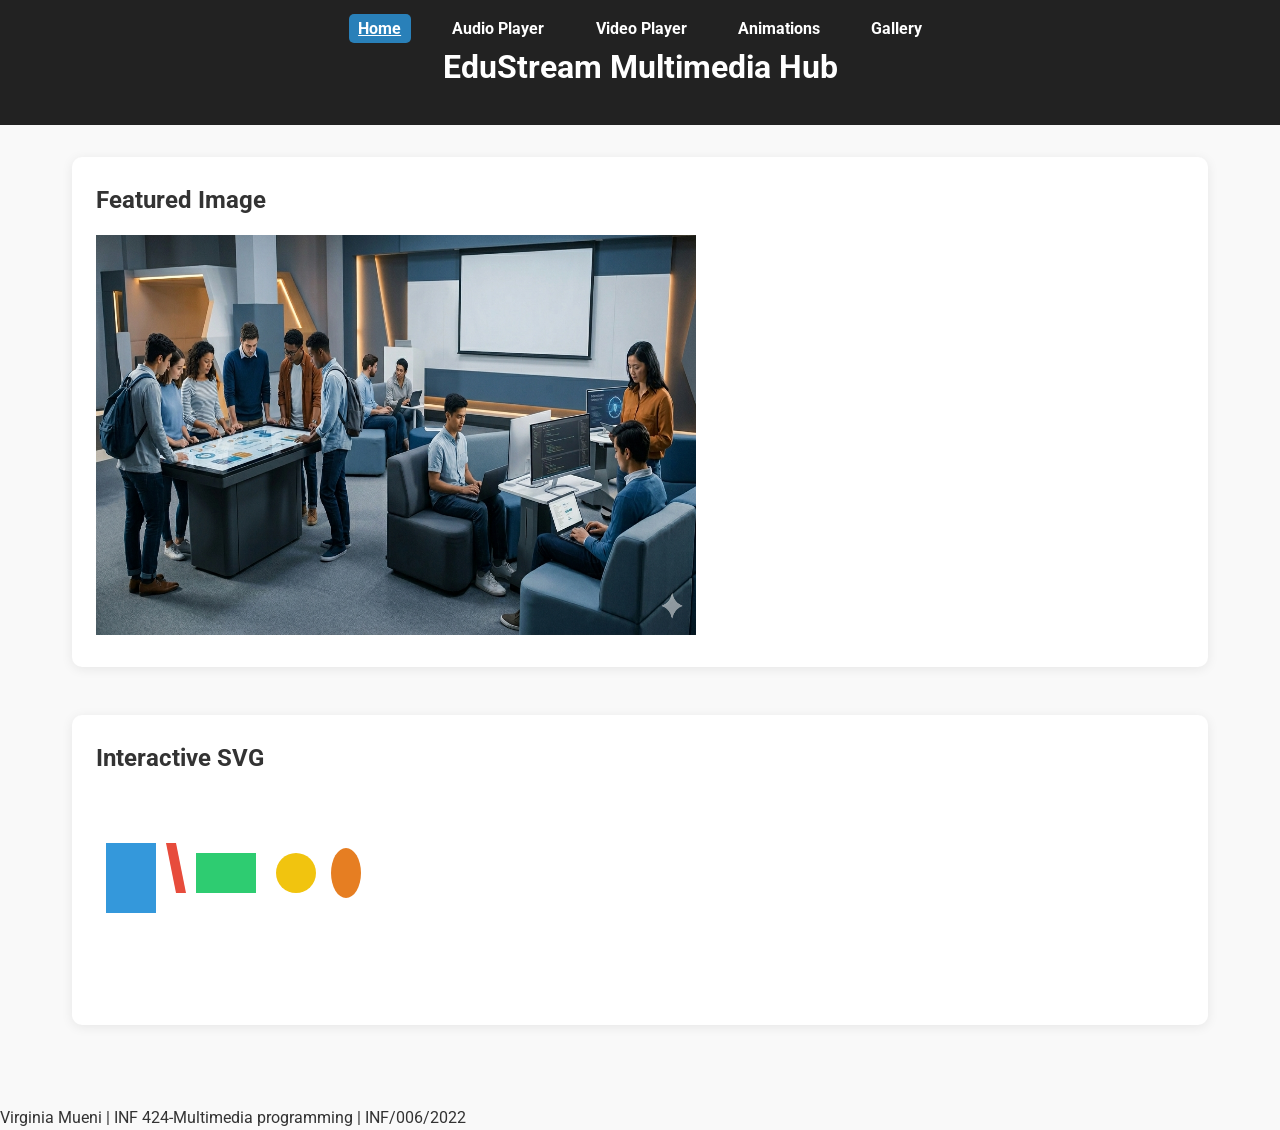
<file: index.html>
<!DOCTYPE html>
<html lang="en">
<head>
    <meta charset="UTF-8">
    <meta name="viewport" content="width=device-width, initial-scale=1.0">
    <title>EduStream Multimedia Hub</title>
    <link href="https://fonts.googleapis.com/css2?family=Roboto:wght@400;700&family=Montserrat:wght@400;700&family=Lora:wght@400;700&display=swap" rel="stylesheet">
    <link rel="stylesheet" href="style.css">
</head>
<body>
    <header>
        <nav>
            <ul>
                <li><a href="index.html" class="active">Home</a></li>
                <li><a href="audio-player.html">Audio Player</a></li>
                <li><a href="video-player.html">Video Player</a></li>
                <li><a href="animations.html">Animations</a></li>
                <li><a href="gallery.html">Gallery</a></li>
            </ul>
        </nav>
        <h1>EduStream Multimedia Hub</h1>
    </header>

    <main>
        <section>
            <h2>Featured Image</h2>
            <picture>
            <img src="images/background.png" alt="EduStream Hero Image" width="600" height="400">
                <source srcset="images/aviv.avif" type="image/avif">
                <source srcset="images/webp.webp" type="image/webp">
    
            </picture>
        </section>

        <section>
            <h2>Interactive SVG</h2>
            <svg width="300" height="200" role="img" aria-labelledby="svgTitle svgDesc">
                <title id="svgTitle">Educational Icon Set</title>
                <desc id="svgDesc">An icon with book, pencil, computer, globe, and lightbulb representing learning</desc>

                <!-- Book -->
                <rect x="10" y="50" width="50" height="70" fill="#3498db"/>
                <!-- Pencil -->
                <polygon points="70,50 80,50 90,100 80,100" fill="#e74c3c"/>
                <!-- Computer -->
                <rect x="100" y="60" width="60" height="40" fill="#2ecc71"/>
                <!-- Globe -->
                <circle cx="200" cy="80" r="20" fill="#f1c40f"/>
                <!-- Lightbulb -->
                <ellipse cx="250" cy="80" rx="15" ry="25" fill="#e67e22"/>
            </svg>
        </section>
    </main>

    <footer>
        <p>Virginia Mueni | INF 424-Multimedia programming | INF/006/2022</p>
    </footer>
</body>
</html>
</file>
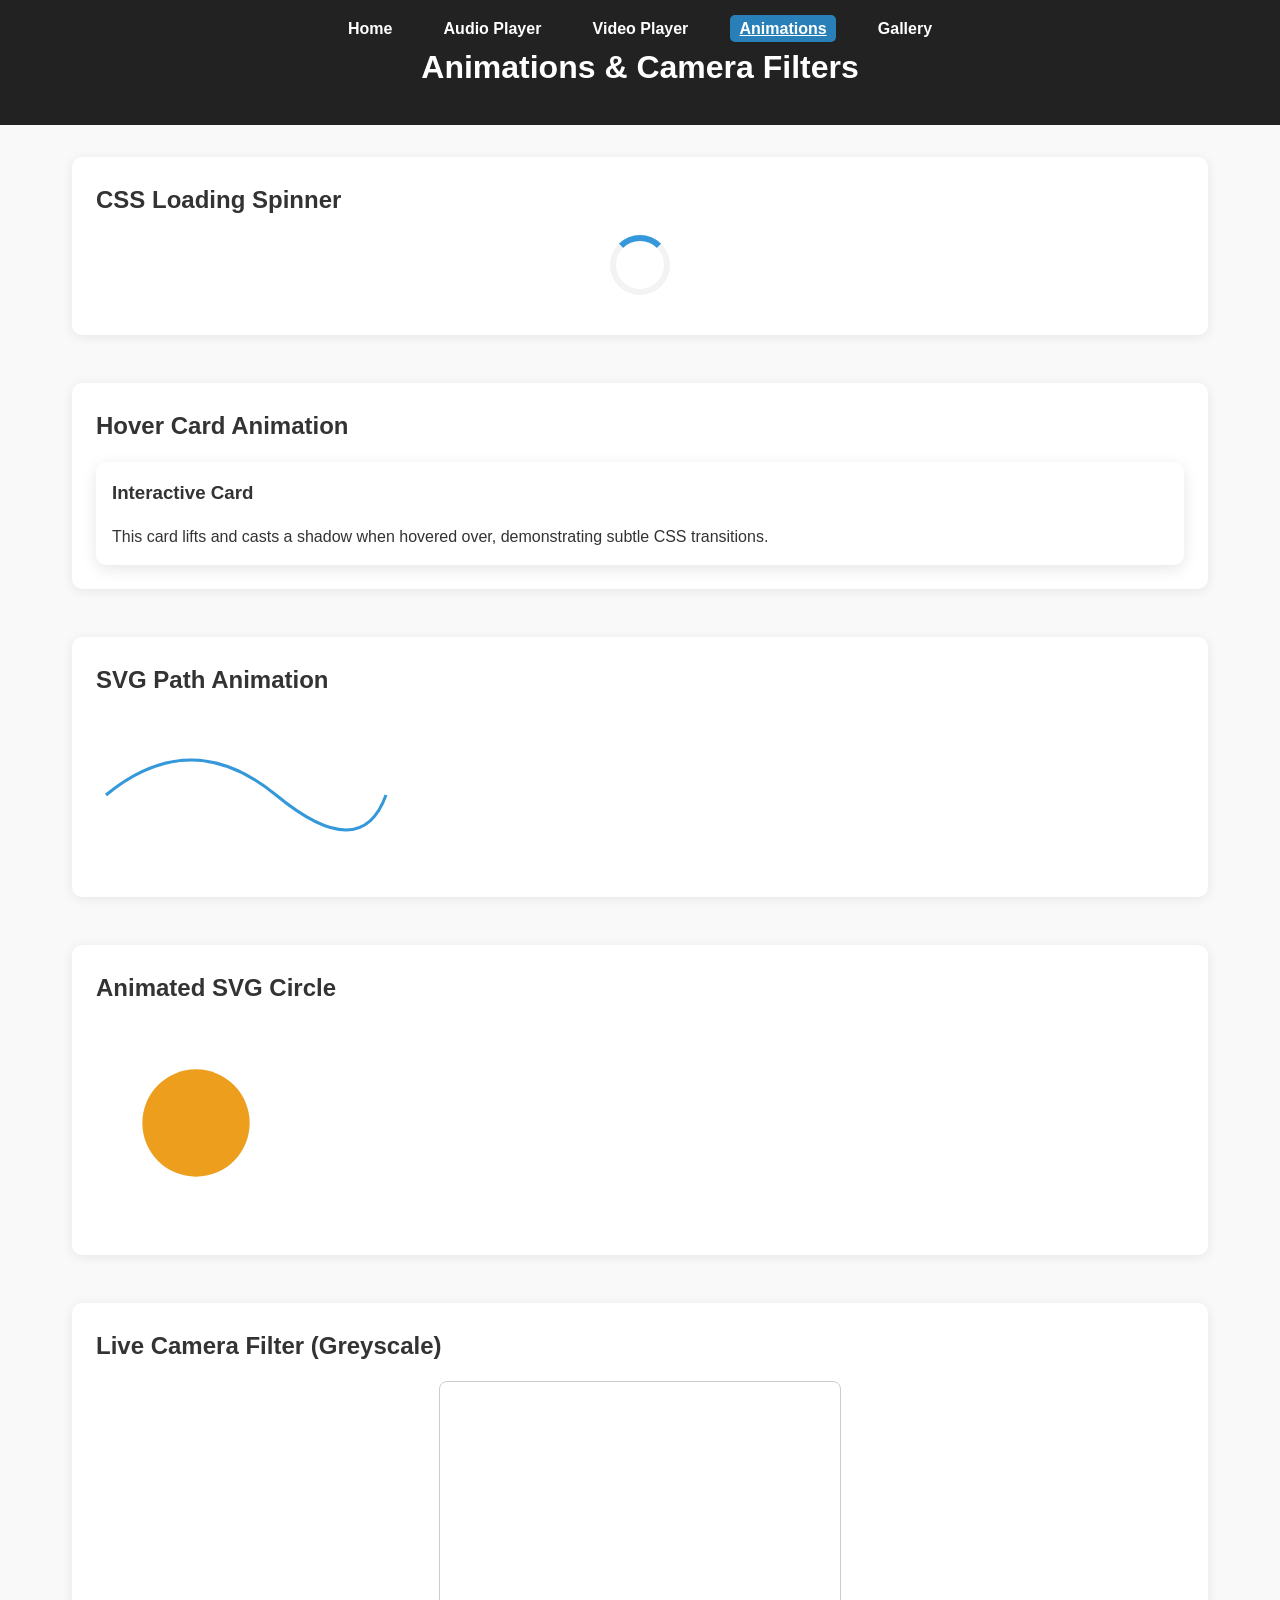
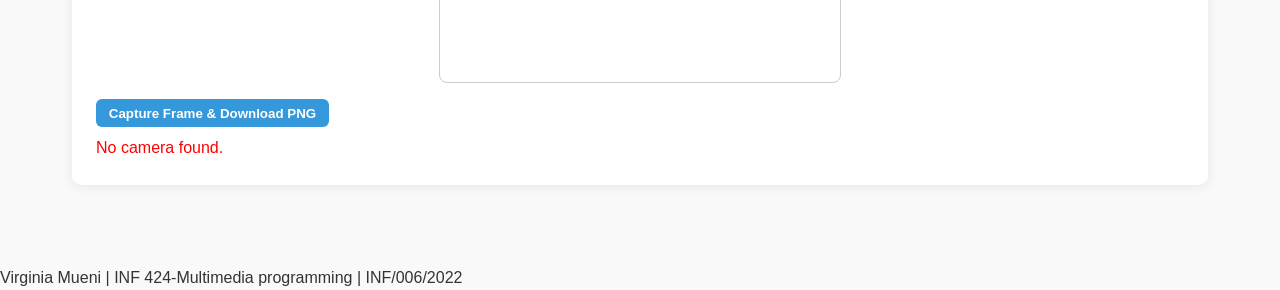
<file: animations.html>
<!DOCTYPE html>
<html lang="en">
<head>
<meta charset="UTF-8">
<meta name="viewport" content="width=device-width, initial-scale=1.0">
<title>EduStream Animations & Camera</title>
<link rel="stylesheet" href="style.css">
</head>
<body>
<header>
    <nav>
        <ul>
            <li><a href="index.html">Home</a></li>
            <li><a href="audio-player.html">Audio Player</a></li>
            <li><a href="video-player.html">Video Player</a></li>
            <li><a href="animations.html" class="active">Animations</a></li>
            <li><a href="gallery.html">Gallery</a></li>
        </ul>
    </nav>
    <h1>Animations & Camera Filters</h1>
</header>

<main>
    <!-- CSS Spinner -->
    <section>
        <h2>CSS Loading Spinner</h2>
        <div class="css-spinner"></div>
    </section>

    <!-- Hover Card Animation -->
    <section>
        <h2>Hover Card Animation</h2>
        <div class="card">
            <h3>Interactive Card</h3>
            <p>This card lifts and casts a shadow when hovered over, demonstrating subtle CSS transitions.</p>
        </div>
    </section>

    <!-- SVG Draw-on-Path Animation -->
    <section>
        <h2>SVG Path Animation</h2>
        <svg class="animate-path" width="300" height="150">
            <path d="M10 80 Q 95 10 180 80 T 290 80" stroke="#3498db" stroke-width="3" fill="none"/>
        </svg>
    </section>

    <!-- Second Animated SVG -->
    <section>
        <h2>Animated SVG Circle</h2>
        <svg width="200" height="200">
            <circle cx="100" cy="100" r="40" fill="#e74c3c">
                <animate attributeName="r" values="40;60;40" dur="2s" repeatCount="indefinite"/>
                <animate attributeName="fill" values="#e74c3c;#f1c40f;#e74c3c" dur="2s" repeatCount="indefinite"/>
            </circle>
        </svg>
    </section>

    <!-- Live Camera Filter -->
    <section>
        <h2>Live Camera Filter (Greyscale)</h2>
        <video id="camera-video" autoplay playsinline width="400" style="display:none;"></video>
        <canvas id="camera-canvas" width="400" height="300"></canvas>
        <div style="margin-top:1rem;">
            <button id="capture-btn">Capture Frame & Download PNG</button>
        </div>
        <p id="camera-error" style="color:red; margin-top:0.5rem;"></p>
    </section>
</main>

<footer>
    <p>Virginia Mueni | INF 424-Multimedia programming | INF/006/2022</p>
</footer>

<script>
// ====== Live Camera with Greyscale Filter ======
const video = document.getElementById('camera-video');
const canvas = document.getElementById('camera-canvas');
const ctx = canvas.getContext('2d');
const captureBtn = document.getElementById('capture-btn');
const cameraError = document.getElementById('camera-error');

async function initCamera() {
    try {
        const stream = await navigator.mediaDevices.getUserMedia({ video: true });
        video.srcObject = stream;
        video.play();
        requestAnimationFrame(drawFrame);
    } catch(err) {
        if(err.name === 'NotAllowedError') cameraError.textContent = 'Camera access denied.';
        else if(err.name === 'NotFoundError') cameraError.textContent = 'No camera found.';
        else cameraError.textContent = 'Error accessing camera: ' + err.message;
    }
}

function drawFrame() {
    if(video.readyState === video.HAVE_ENOUGH_DATA) {
        ctx.drawImage(video, 0, 0, canvas.width, canvas.height);
        let imageData = ctx.getImageData(0,0,canvas.width,canvas.height);
        let data = imageData.data;
        for(let i=0; i<data.length; i+=4){
            let r = data[i], g = data[i+1], b = data[i+2];
            let lum = 0.299*r + 0.587*g + 0.114*b;
            data[i] = data[i+1] = data[i+2] = lum;
        }
        ctx.putImageData(imageData, 0, 0);
    }
    requestAnimationFrame(drawFrame);
}

captureBtn.addEventListener('click', () => {
    const link = document.createElement('a');
    link.download = 'capture.png';
    link.href = canvas.toDataURL('image/png');
    link.click();
});

initCamera();
</script>
</body>
</html>
</file>
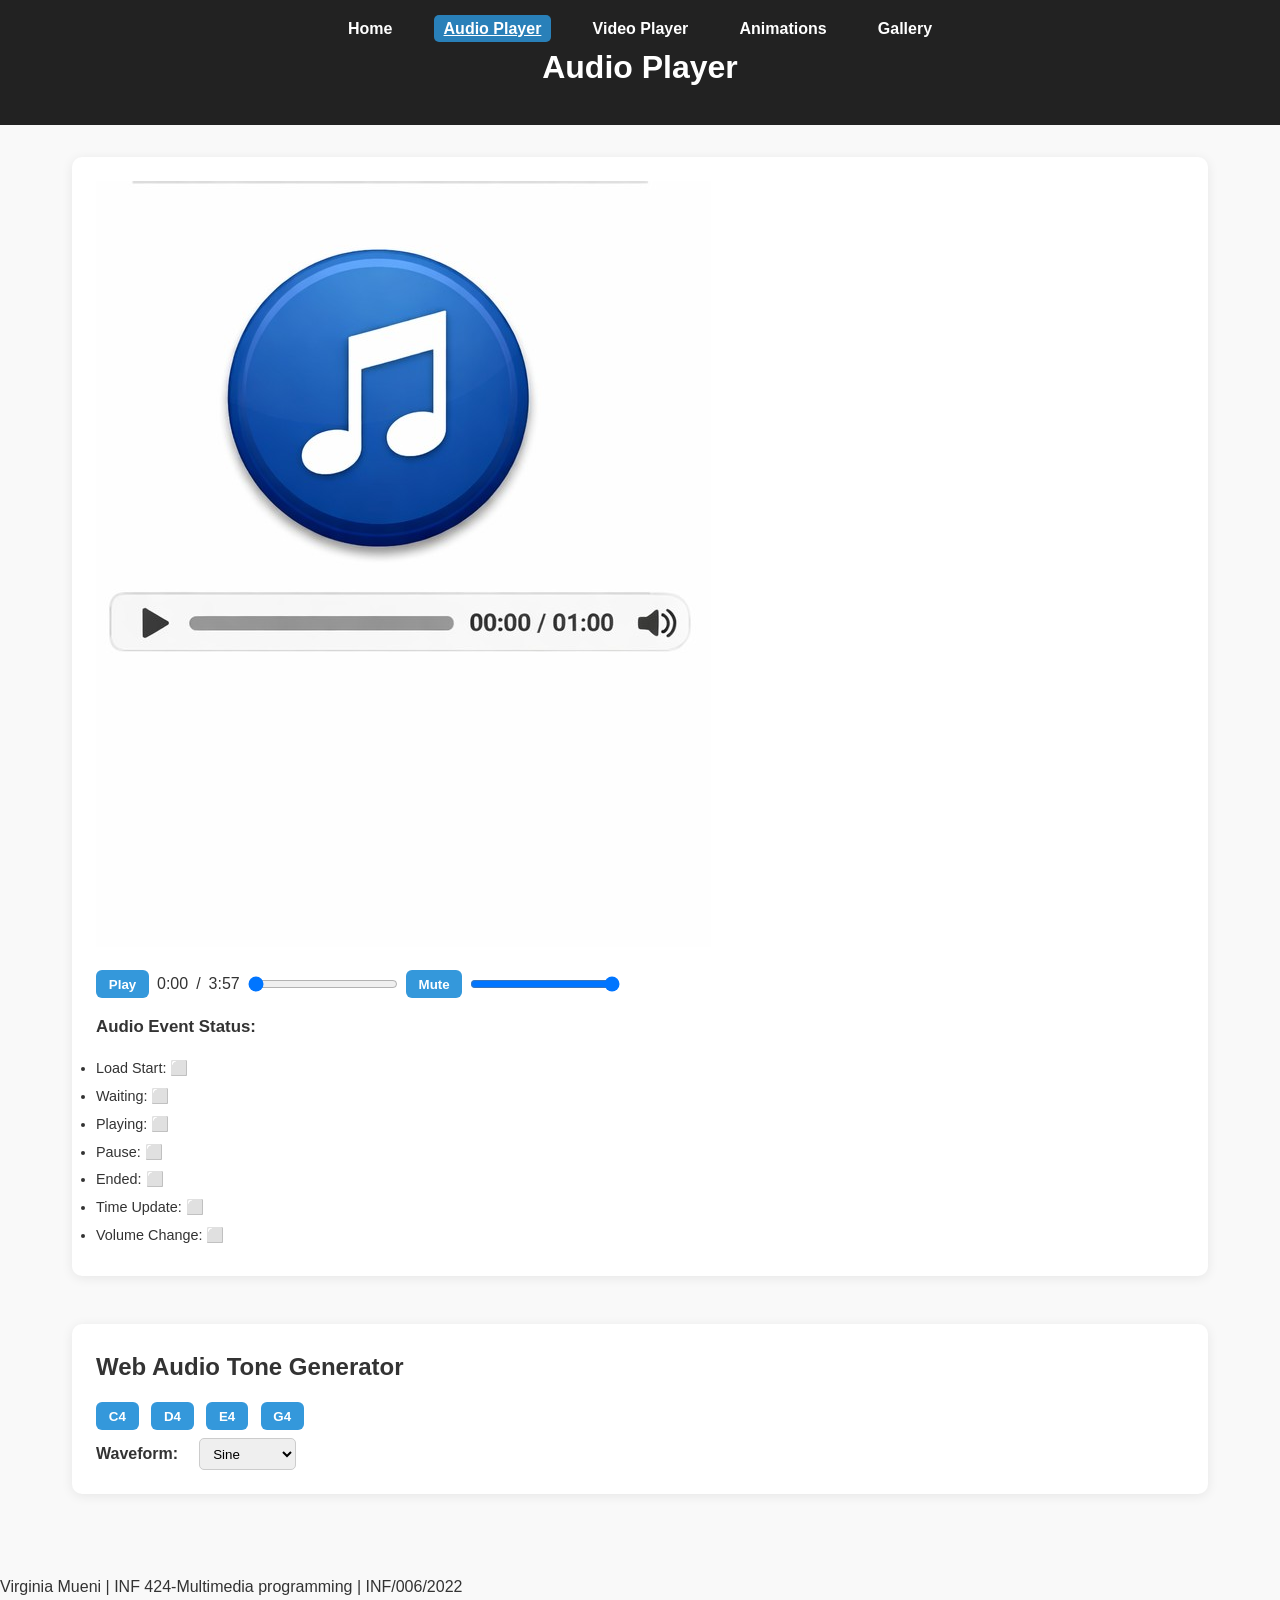
<file: audio-player.html>
<!DOCTYPE html>
<html lang="en">
<head>
<meta charset="UTF-8">
<meta name="viewport" content="width=device-width, initial-scale=1.0">
<title>EduStream Audio Player</title>
<link rel="stylesheet" href="style.css">
</head>
<body>
<header>
    <nav>
        <ul>
            <li><a href="index.html">Home</a></li>
            <li><a href="audio-player.html" class="active">Audio Player</a></li>
            <li><a href="video-player.html">Video Player</a></li>
            <li><a href="animations.html">Animations</a></li>
            <li><a href="gallery.html">Gallery</a></li>
        </ul>
    </nav>
    <h1>Audio Player</h1>
</header>

<main>
    <section id="custom-audio-player">
        <!-- Example optional thumbnail for audio -->
<img src="images/audio img.jpeg" alt="Audio Player Icon" class="audio-thumb">
        <audio id="audio" src="audio/audio1.mp3"></audio>

        <div class="controls">
            <button id="play-pause">Play</button>
            <span id="current-time">0:00</span> / <span id="duration">0:00</span>
            <input type="range" id="progress" value="0" min="0" max="100">
            <button id="mute">Mute</button>
            <input type="range" id="volume" min="0" max="1" step="0.01" value="1">
        </div>

        <div id="events-log">
            <h3>Audio Event Status:</h3>
            <ul>
                <li id="loadstart">Load Start: ⬜</li>
                <li id="waiting">Waiting: ⬜</li>
                <li id="playing">Playing: ⬜</li>
                <li id="pause">Pause: ⬜</li>
                <li id="ended">Ended: ⬜</li>
                <li id="timeupdate">Time Update: ⬜</li>
                <li id="volumechange">Volume Change: ⬜</li>
            </ul>
        </div>
    </section>

    <section id="tone-generator">
        <h2>Web Audio Tone Generator</h2>
        <div>
            <button data-note="261.63">C4</button>
            <button data-note="293.66">D4</button>
            <button data-note="329.63">E4</button>
            <button data-note="392.00">G4</button>
        </div>
        <label for="waveform">Waveform:</label>
        <select id="waveform">
            <option value="sine">Sine</option>
            <option value="square">Square</option>
            <option value="triangle">Triangle</option>
            <option value="sawtooth">Sawtooth</option>
        </select>
    </section>
</main>

<footer>
    <p>Virginia Mueni | INF 424-Multimedia programming | INF/006/2022</p>
</footer>

<script>
// ==== Audio Player ====
const audio = document.getElementById('audio');
const playPauseBtn = document.getElementById('play-pause');
const currentTime = document.getElementById('current-time');
const duration = document.getElementById('duration');
const progress = document.getElementById('progress');
const muteBtn = document.getElementById('mute');
const volume = document.getElementById('volume');

// Event Indicators
const events = ['loadstart','waiting','playing','pause','ended','timeupdate','volumechange'];
events.forEach(e => audio.addEventListener(e, () => document.getElementById(e).textContent = e + ': ✅'));

playPauseBtn.addEventListener('click', () => {
    if(audio.paused) { audio.play(); playPauseBtn.textContent = 'Pause'; }
    else { audio.pause(); playPauseBtn.textContent = 'Play'; }
});

audio.addEventListener('loadedmetadata', () => {
    duration.textContent = formatTime(audio.duration);
});

audio.addEventListener('timeupdate', () => {
    currentTime.textContent = formatTime(audio.currentTime);
    progress.value = (audio.currentTime / audio.duration) * 100;
});

progress.addEventListener('input', () => {
    audio.currentTime = (progress.value/100)*audio.duration;
});

muteBtn.addEventListener('click', () => {
    audio.muted = !audio.muted;
    muteBtn.textContent = audio.muted ? 'Unmute' : 'Mute';
});

volume.addEventListener('input', () => {
    audio.volume = volume.value;
});

// Keyboard Shortcuts: Space (play/pause), M (mute), Arrow keys (seek)
document.addEventListener('keydown', e => {
    if(e.code === 'Space') { e.preventDefault(); playPauseBtn.click(); }
    if(e.code === 'KeyM') muteBtn.click();
    if(e.code === 'ArrowRight') { audio.currentTime += 5; }
    if(e.code === 'ArrowLeft') { audio.currentTime -= 5; }
});

function formatTime(sec) {
    const m = Math.floor(sec/60);
    const s = Math.floor(sec%60).toString().padStart(2,'0');
    return `${m}:${s}`;
}

// ==== Web Audio API Tone Generator ====
const AudioCtx = new (window.AudioContext || window.webkitAudioContext)();
const waveformSelect = document.getElementById('waveform');

document.querySelectorAll('#tone-generator button').forEach(btn => {
    btn.addEventListener('click', () => {
        const osc = AudioCtx.createOscillator();
        const gainNode = AudioCtx.createGain();
        osc.type = waveformSelect.value;
        osc.frequency.value = parseFloat(btn.dataset.note);
        osc.connect(gainNode).connect(AudioCtx.destination);

        // Smooth envelope
        gainNode.gain.setValueAtTime(0, AudioCtx.currentTime);
        gainNode.gain.linearRampToValueAtTime(0.5, AudioCtx.currentTime+0.01);
        gainNode.gain.linearRampToValueAtTime(0, AudioCtx.currentTime+1);

        osc.start();
        osc.stop(AudioCtx.currentTime+1);
    });
});
</script>

</body>
</html>
</file>
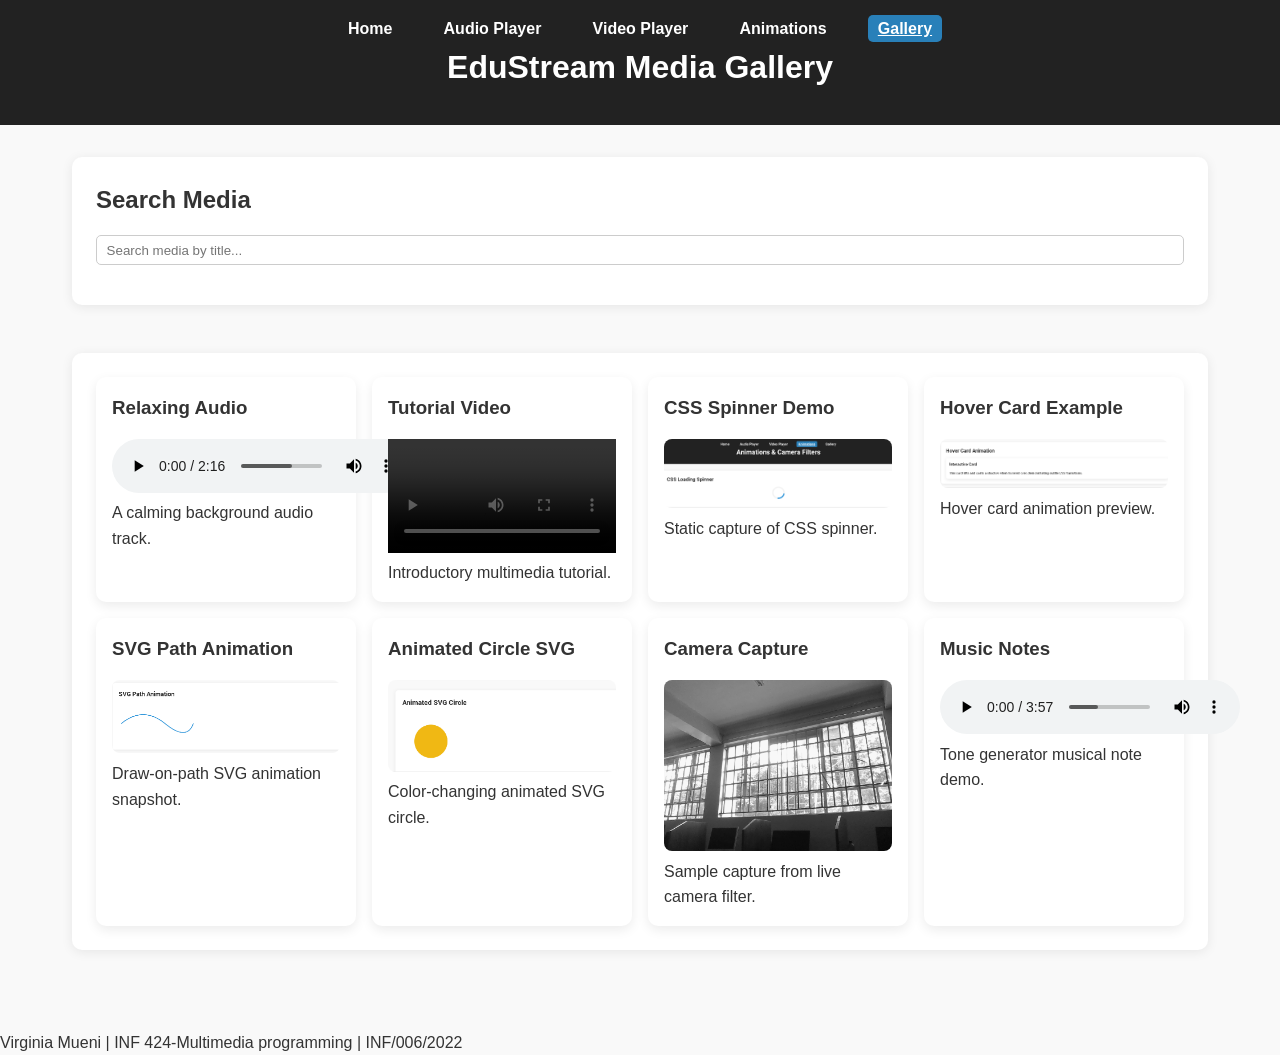
<file: gallery.html>
<!DOCTYPE html>
<html lang="en">
<head>
<meta charset="UTF-8">
<meta name="viewport" content="width=device-width, initial-scale=1.0">
<title>EduStream Media Gallery</title>
<link rel="stylesheet" href="style.css">
</head>
<body>
<header>
    <nav>
        <ul>
            <li><a href="index.html">Home</a></li>
            <li><a href="audio-player.html">Audio Player</a></li>
            <li><a href="video-player.html">Video Player</a></li>
            <li><a href="animations.html">Animations</a></li>
            <li><a href="gallery.html" class="active">Gallery</a></li>
        </ul>
    </nav>
    <h1>EduStream Media Gallery</h1>
</header>

<main>
    <section>
        <h2>Search Media</h2>
        <input type="text" id="search-input" class="search-input" placeholder="Search media by title...">
    </section>

    <section class="gallery-grid" id="gallery-container">
        <!-- Media cards will be rendered here dynamically -->
    </section>
</main>

<footer>
    <p>Virginia Mueni | INF 424-Multimedia programming | INF/006/2022</p>
</footer>

<script>
// ===== Media Gallery Data =====
const mediaItems = [
    {title: "Relaxing Audio", type: "audio", src: "audio/audio2.mp3", description: "A calming background audio track."},
    {title: "Tutorial Video", type: "video", src: "videos/video2.mp4", description: "Introductory multimedia tutorial."},
    {title: "CSS Spinner Demo", type: "animation", src: "images/css loader.png", description: "Static capture of CSS spinner."},
    {title: "Hover Card Example", type: "animation", src: "images/hover.png", description: "Hover card animation preview."},
    {title: "SVG Path Animation", type: "animation", src: "images/path.png", description: "Draw-on-path SVG animation snapshot."},
    {title: "Animated Circle SVG", type: "animation", src: "images/svg circle.png", description: "Color-changing animated SVG circle."},
    {title: "Camera Capture", type: "image", src: "images/capture.png", description: "Sample capture from live camera filter."},
    {title: "Music Notes", type: "audio", src: "audio/audio1.mp3", description: "Tone generator musical note demo."}
];

// ===== Pure Function to Render a Media Card =====
function renderMediaCard(item) {
    const card = document.createElement('div');
    card.className = 'gallery-card';
    let mediaElement = '';
    if(item.type === 'audio') {
        mediaElement = `<audio controls src="${item.src}"></audio>`;
    } else if(item.type === 'video') {
        mediaElement = `<video controls width="100%" src="${item.src}"></video>`;
    } else {
        mediaElement = `<img src="${item.src}" alt="${item.title}">`;
    }

    card.innerHTML = `
        <h3>${item.title}</h3>
        ${mediaElement}
        <p>${item.description}</p>
    `;
    return card;
}

// ===== Render All Media Cards =====
const galleryContainer = document.getElementById('gallery-container');

function displayGallery(items) {
    galleryContainer.innerHTML = '';
    items.map(renderMediaCard).forEach(card => galleryContainer.appendChild(card));
}

// Initial render
displayGallery(mediaItems);

// ===== Live Search Filter =====
const searchInput = document.getElementById('search-input');
searchInput.addEventListener('input', e => {
    const searchTerm = e.target.value.toLowerCase();
    const filteredItems = mediaItems.filter(item => item.title.toLowerCase().includes(searchTerm));
    displayGallery(filteredItems);
});
</script>
</body>
</html>
</file>
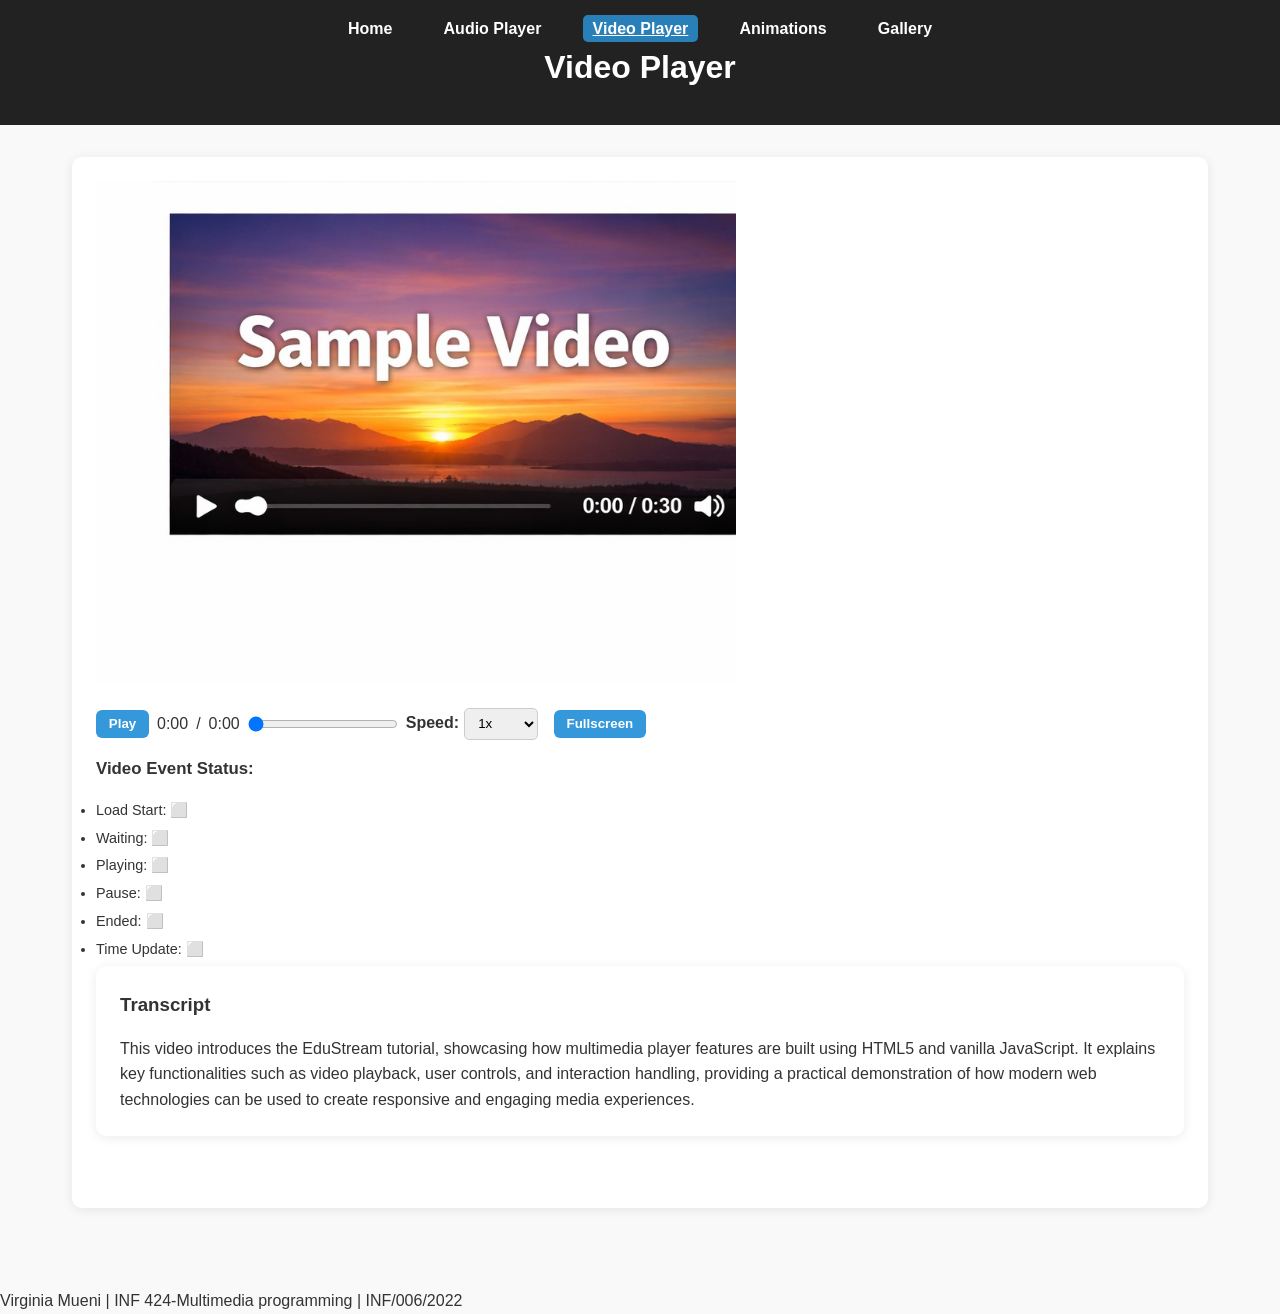
<file: video-player.html>
<!DOCTYPE html>
<html lang="en">
<head>
<meta charset="UTF-8">
<meta name="viewport" content="width=device-width, initial-scale=1.0">
<title>EduStream Video Player</title>
<link rel="stylesheet" href="style.css">
</head>
<body>
<header>
<nav>
    <ul>
        <li><a href="index.html">Home</a></li>
        <li><a href="audio-player.html">Audio Player</a></li>
        <li><a href="video-player.html" class="active">Video Player</a></li>
        <li><a href="animations.html">Animations</a></li>
        <li><a href="gallery.html">Gallery</a></li>
    </ul>
</nav>
<h1>Video Player</h1>
</header>

<main>
<section id="custom-video-player">
    <video id="video" width="640" poster="images/video img.jpeg">
        <source src="videos/video1.mp4" type="video/mp4">
        Your browser does not support HTML5 video.
    </video>

    <div class="controls">
        <button id="v-play-pause">Play</button>
        <span id="v-current-time">0:00</span> / <span id="v-duration">0:00</span>
        <input type="range" id="v-progress" value="0" min="0" max="100">
        <label>Speed:
            <select id="v-speed">
                <option value="0.75">0.75x</option>
                <option value="1" selected>1x</option>
                <option value="1.25">1.25x</option>
                <option value="1.5">1.5x</option>
                <option value="2">2x</option>
            </select>
        </label>
        <button id="v-fullscreen">Fullscreen</button>
    </div>

    <div id="v-events-log">
        <h3>Video Event Status:</h3>
        <ul>
            <li id="v-loadstart">Load Start: ⬜</li>
            <li id="v-waiting">Waiting: ⬜</li>
            <li id="v-playing">Playing: ⬜</li>
            <li id="v-pause">Pause: ⬜</li>
            <li id="v-ended">Ended: ⬜</li>
            <li id="v-timeupdate">Time Update: ⬜</li>
        </ul>
    </div>

    <section id="transcript">
        <h3>Transcript</h3>
        <p>        <p>This video introduces the EduStream tutorial, showcasing how multimedia player features are built using HTML5 and vanilla JavaScript. It explains key functionalities such as video playback, user controls, and interaction handling, providing a practical demonstration of how modern web technologies can be used to create responsive and engaging media experiences.</p>
</p>
    </section>
</section>
</main>

<footer>
<p>Virginia Mueni | INF 424-Multimedia programming | INF/006/2022</p>
</footer>

<script>
// ==== Video Player ====
const video = document.getElementById('video');
const vPlayPause = document.getElementById('v-play-pause');
const vCurrentTime = document.getElementById('v-current-time');
const vDuration = document.getElementById('v-duration');
const vProgress = document.getElementById('v-progress');
const vSpeed = document.getElementById('v-speed');
const vFullscreen = document.getElementById('v-fullscreen');

const vEvents = ['loadstart','waiting','playing','pause','ended','timeupdate'];
vEvents.forEach(e => video.addEventListener(e, () => document.getElementById('v-'+e).textContent = e + ': ✅'));

vPlayPause.addEventListener('click', () => {
    if(video.paused){ video.play(); vPlayPause.textContent = 'Pause'; }
    else { video.pause(); vPlayPause.textContent = 'Play'; }
});

video.addEventListener('loadedmetadata', () => {
    vDuration.textContent = formatTime(video.duration);
});

video.addEventListener('timeupdate', () => {
    vCurrentTime.textContent = formatTime(video.currentTime);
    vProgress.value = (video.currentTime / video.duration)*100;
});

vProgress.addEventListener('input', () => {
    video.currentTime = (vProgress.value/100)*video.duration;
});

vSpeed.addEventListener('change', () => { video.playbackRate = parseFloat(vSpeed.value); });

vFullscreen.addEventListener('click', () => {
    if(video.requestFullscreen) video.requestFullscreen();
});

function formatTime(sec){
    const m = Math.floor(sec/60);
    const s = Math.floor(sec%60).toString().padStart(2,'0');
    return `${m}:${s}`;
}
</script>

</body>
</html>
</file>
<file: style.css>
/* ================================
   EduStream Multimedia Hub - style.css
   For all pages: index, audio, video, animations, gallery
   Author: Virginia Mueni | INF 424
================================ */

/* ===== Global Styles ===== */
* { box-sizing: border-box; margin: 0; padding: 0; }
body {
    font-family: 'Roboto', 'Montserrat', 'Lora', sans-serif;
    background: #f9f9f9;
    color: #333;
    line-height: 1.6;
}
h1,h2,h3 { margin-bottom: 1rem; }
main { padding: 2rem; max-width: 1200px; margin: auto; }
section { margin-bottom: 3rem; background: #fff; padding: 1.5rem; border-radius: 10px; box-shadow: 0 2px 12px rgba(0,0,0,0.08); }

/* ===== Header & Navigation ===== */
header { background: #222; color: #fff; padding: 1rem 0; text-align: center; }
nav ul { list-style: none; display: flex; justify-content: center; gap: 2rem; flex-wrap: wrap; }
nav a {
    color: #fff;
    text-decoration: none;
    font-weight: bold;
    padding: 0.3rem 0.6rem;
    border-radius: 5px;
}
nav a:hover { background: #3498db; }
nav a.active { text-decoration: underline; background: #2980b9; }

/* ===== Footer ===== */
    gallery-grid {
    background: #222;
    color: #fff;
    text-align: center;
    padding: 1rem;
    font-size: 0.9rem;
    margin-top: 2rem;
}

   

/* ===== Buttons ===== */
button {
    cursor: pointer;
    padding: 0.4rem 0.8rem;
    border: none;
    border-radius: 6px;
    background: #3498db;
    color: #fff;
    font-weight: bold;
    transition: background 0.3s ease;
}
button:hover { background: #2980b9; }
button:disabled { background: #ccc; cursor: not-allowed; }

/* ===== Inputs & Sliders ===== */
input[type="range"] { width: 150px; }
input[type="text"], select {
    padding: 0.4rem 0.6rem;
    border: 1px solid #ccc;
    border-radius: 5px;
}
label { margin-right: 0.5rem; font-weight: bold; }

/* ===== Audio & Video Players ===== */
.controls {
    display: flex;
    flex-wrap: wrap;
    align-items: center;
    gap: 0.5rem;
    margin-top: 1rem;
}
#events-log, #v-events-log {
    margin-top: 1rem;
    font-size: 0.9rem;
}
#events-log li, #v-events-log li { margin-bottom: 0.3rem; }

/* ===== Web Audio Tone Generator ===== */
#tone-generator div button { margin-right: 0.5rem; margin-bottom: 0.5rem; }
#waveform { margin-left: 0.5rem; }

/* ===== Animations & SVG Interactivity ===== */
@keyframes spinner {
    0% { transform: rotate(0deg); }
    100% { transform: rotate(360deg); }
}
.css-spinner {
    border: 6px solid #f3f3f3;
    border-top: 6px solid #3498db;
    border-radius: 50%;
    width: 60px;
    height: 60px;
    animation: spinner 1s linear infinite;
    margin: 1rem auto;
}
.card {
    background: #fff;
    border-radius: 10px;
    padding: 1rem;
    box-shadow: 0 4px 15px rgba(0,0,0,0.1);
    transition: transform 0.3s ease, box-shadow 0.3s ease;
}
.card:hover { transform: translateY(-5px); box-shadow: 0 6px 20px rgba(0,0,0,0.15); }
svg.animate-path { stroke-dasharray: 500; stroke-dashoffset: 500; animation: draw 3s forwards; stroke: #3498db; fill: none; stroke-width: 2; }
@keyframes draw { to { stroke-dashoffset: 0; } }

/* ===== Camera Canvas ===== */
#camera-canvas { display: block; margin: 1rem auto; border: 1px solid #ccc; border-radius: 8px; }

/* ===== Gallery ===== */
.gallery-grid {
    display: grid;
    grid-template-columns: repeat(auto-fit, minmax(220px, 1fr));
    gap: 1rem;
}
.gallery-card {
    background: #fff;
    padding: 1rem;
    border-radius: 10px;
    box-shadow: 0 4px 12px rgba(0,0,0,0.08);
    transition: transform 0.3s ease, box-shadow 0.3s ease;
}
.gallery-card:hover { transform: translateY(-5px); box-shadow: 0 6px 20px rgba(0,0,0,0.15); }
.gallery-card img { max-width: 100%; border-radius: 8px; }
.search-input { margin-bottom: 1rem; width: 100%; padding: 0.5rem; border-radius: 6px; border: 1px solid #ccc; }

/* ===== Responsive ===== */
@media (max-width: 768px) {
    nav ul { flex-direction: column; gap: 1rem; }
    .controls { flex-direction: column; gap: 0.3rem; }
    .gallery-grid { grid-template-columns: 1fr; }
}
</file>
